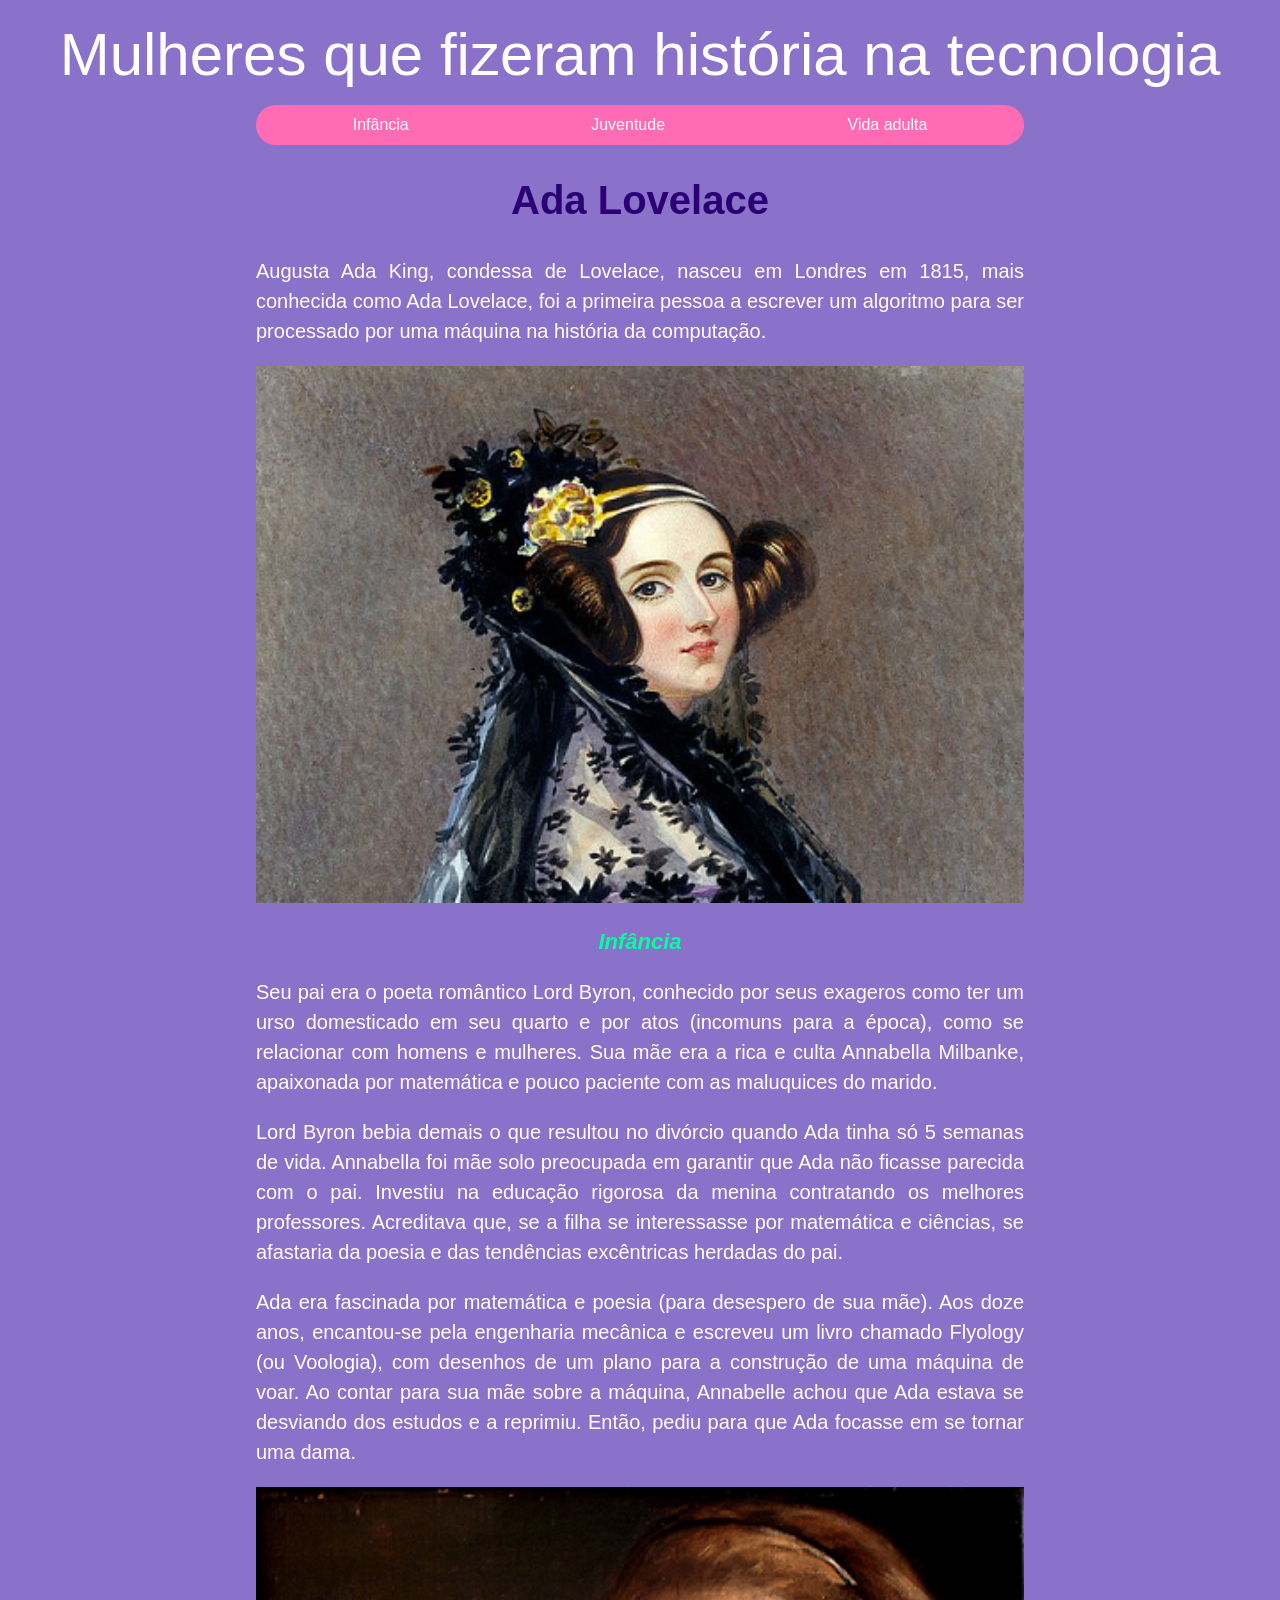
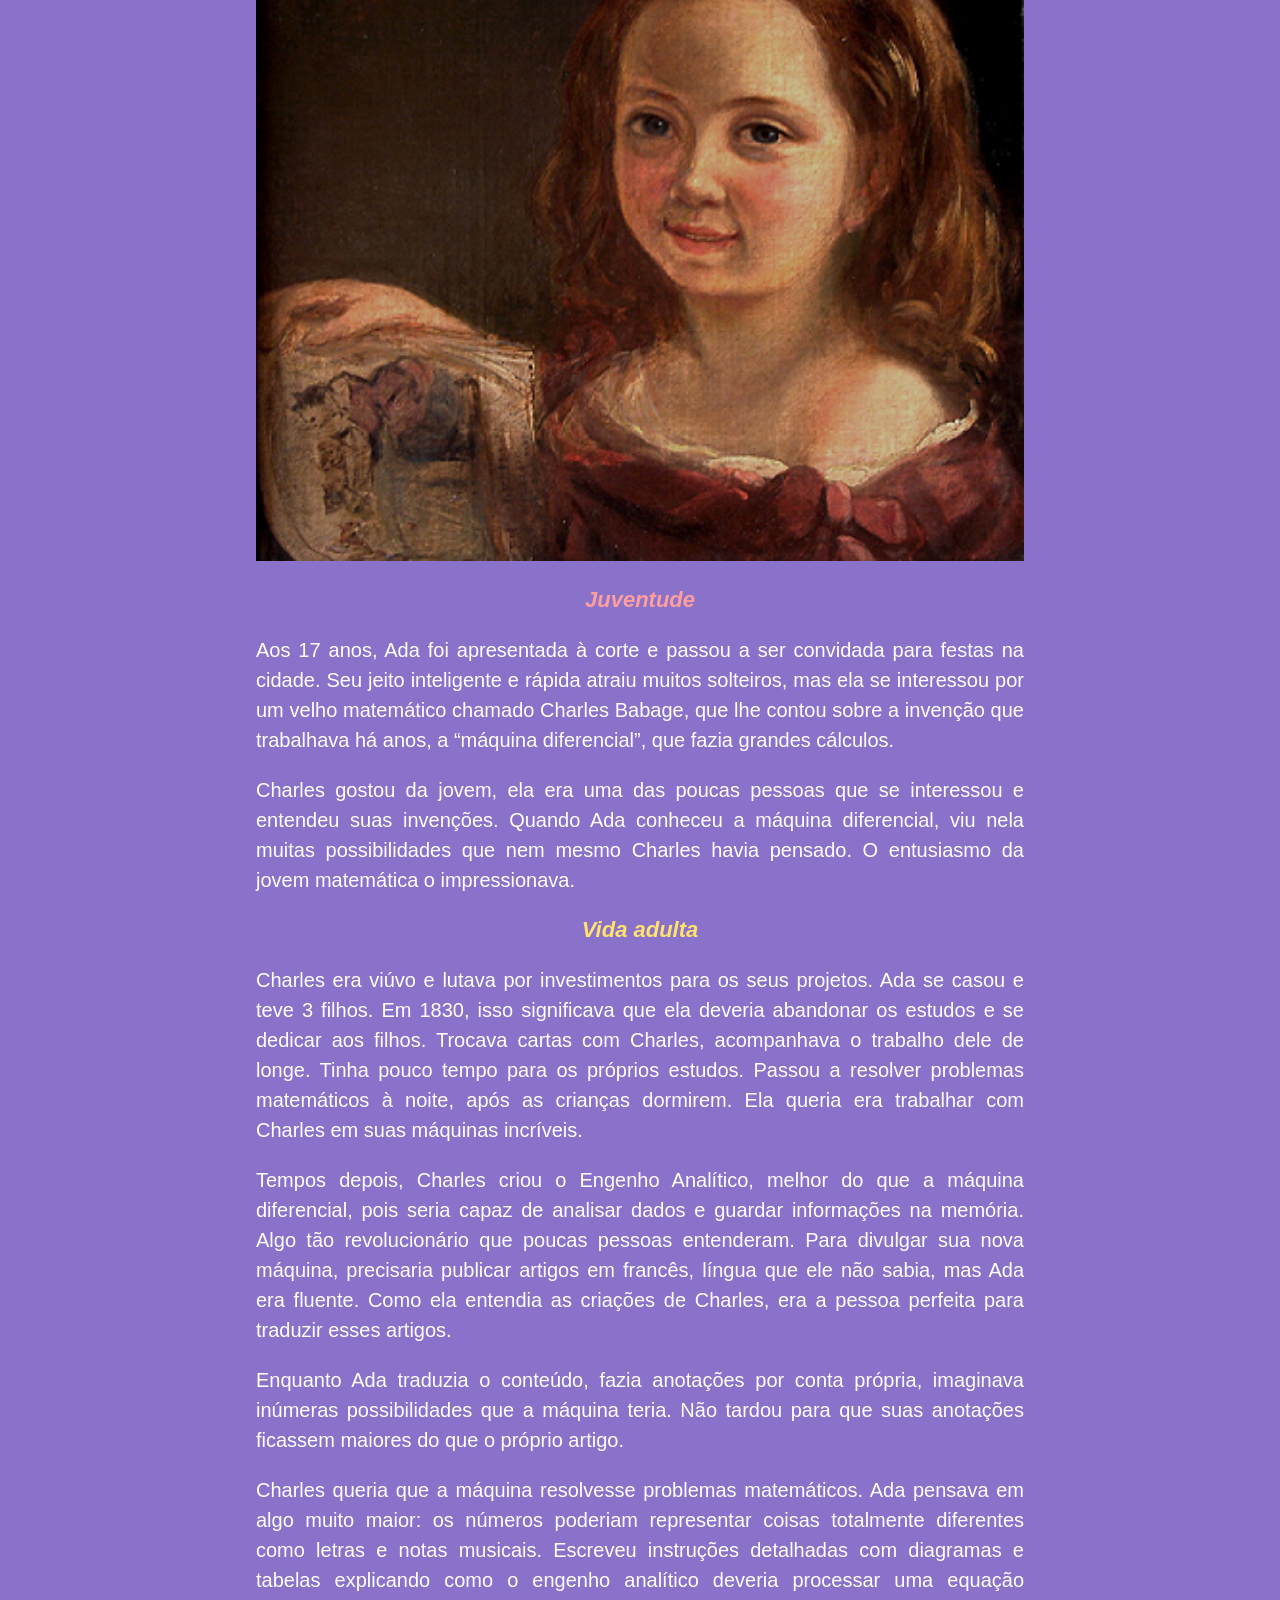
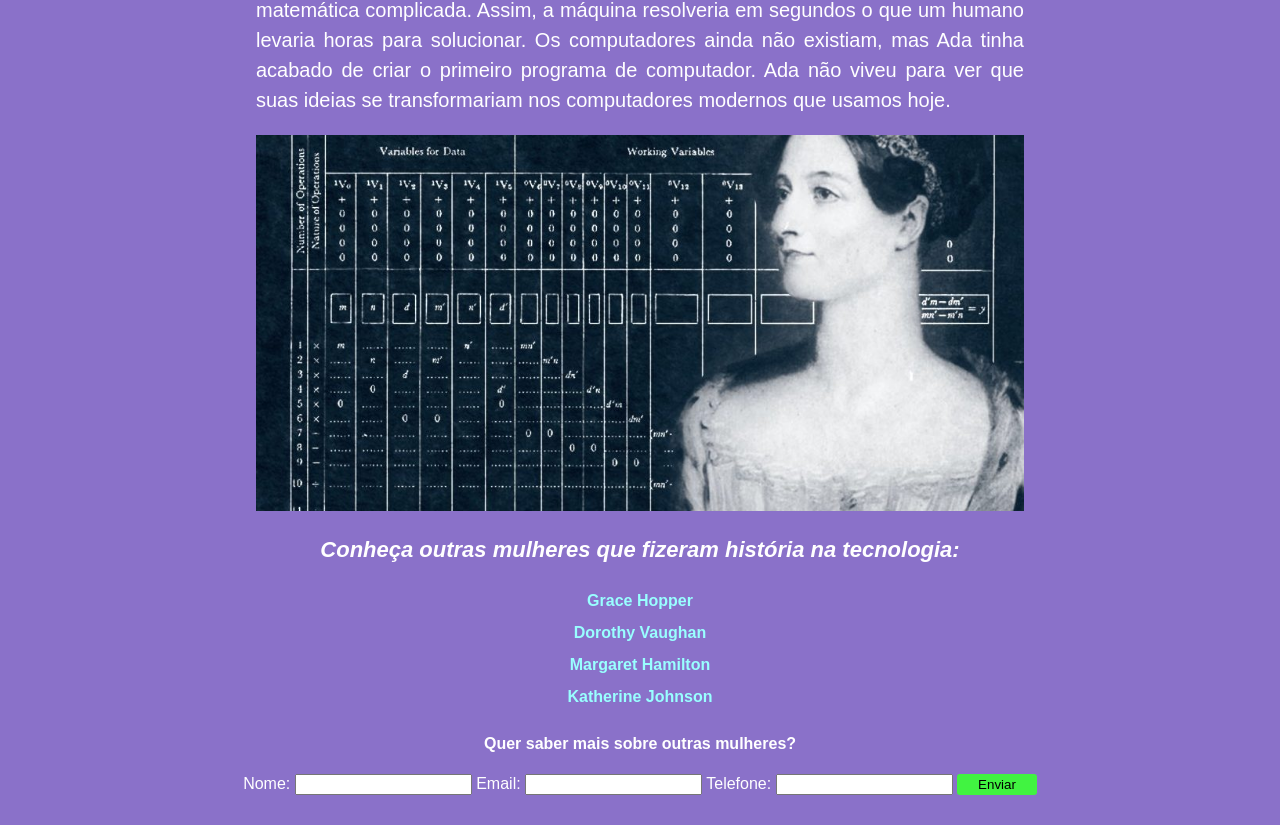
<file: index.html>
<!DOCTYPE html>
  <html>
    <head> 
       <title> Ada Lovelace</title>
       <link href = "css/style.css" rel="stylesheet">
        <link rel="apple-touch-icon" sizes="180x180" href="img/g">
        <link rel="icon" type="image/png" sizes="32x32" href="img/">
        <link rel="icon" type="image/png" sizes="16x16" href="img/favicon-16x16.png">
        <link rel="manifest" href="img/site.webmanifest">      
    </head> 
    <body>
      <h1>Mulheres que fizeram história na tecnologia</h1>
      <nav class="principal">
        <ul>
          <li>
          <a  href="#infancia">Infância</a>
          </li>

         <li>
          <a  href="#juventude">Juventude</a>
        </li>

         <li>
          <a href="#vida-adulta">Vida adulta</a>
        </li>
        </ul>
      </nav>
      
      <section>
          
              <h2>Ada Lovelace</h2>
              
              <p>Augusta Ada King, condessa de Lovelace, nasceu em Londres em 1815, mais conhecida como Ada Lovelace, foi a primeira pessoa a escrever um algoritmo              para ser processado por uma máquina na história da computação.</p>       
              
              <img src="img/adaPintura.png" alt="Imagem que mostra uma pintura colorida de Ada.">
              
                <section id="infancia">  
                  <h3 class="titulo-verde">Infância</h3> 
                  
                  <p>Seu pai era o poeta romântico Lord Byron, conhecido por seus exageros como ter um urso domesticado em seu quarto e por atos (incomuns para a época), como se           relacionar com homens e mulheres. Sua mãe era a rica e culta Annabella                  Milbanke, apaixonada por matemática e pouco paciente com as maluquices do               marido.</p> 
                  
                  <p>Lord Byron bebia demais o que resultou no divórcio quando Ada tinha só 5 semanas de vida. Annabella foi mãe solo preocupada em garantir que Ada não              ficasse parecida com o pai. Investiu na educação rigorosa da menina                     contratando os melhores professores. Acreditava que, se a filha se                      interessasse por matemática e ciências, se afastaria da poesia e das                    tendências excêntricas herdadas do pai.</p> 
                  
                  <p>Ada era fascinada por matemática e poesia (para desespero de sua mãe). Aos doze anos, encantou-se pela engenharia mecânica e escreveu um livro chamado             Flyology (ou Voologia), com desenhos de um plano para a construção de uma               máquina de voar. Ao contar para sua mãe sobre a máquina, Annabelle achou que            Ada estava se desviando dos estudos e a reprimiu. Então, pediu para que Ada             focasse em se tornar uma dama.</p>  
            
                  <img src="img/adaCrianca.png" alt="Pintura de Ada criança segurando um desenho">
                </section>
      
              <section id="juventude">
                <h3 class="titulo-vermelho">Juventude</h3>  
                
                <p>Aos 17 anos, Ada foi apresentada à corte e passou a ser convidada para festas na cidade. Seu jeito inteligente e rápida atraiu muitos solteiros, mas ela se           interessou por um velho matemático chamado Charles Babage, que lhe contou               sobre a invenção que trabalhava há anos, a “máquina diferencial”, que fazia             grandes cálculos.</p>
                
                <p>Charles gostou da jovem, ela era uma das poucas pessoas que se interessou e entendeu suas invenções. Quando Ada conheceu a máquina diferencial, viu nela            muitas possibilidades que nem mesmo Charles havia pensado. O entusiasmo da              jovem matemática o impressionava.</p>
              </section>
              <section id="vida-adulta">
              <h3 class="titulo-amarelo">Vida adulta</h3>
              
              <p>Charles era viúvo e lutava por investimentos para os seus projetos. Ada se casou e teve 3 filhos. Em 1830, isso significava que ela deveria abandonar os           estudos e se dedicar aos filhos. Trocava cartas com Charles, acompanhava o              trabalho dele de longe. Tinha pouco tempo para os próprios estudos. Passou a            resolver problemas matemáticos à noite, após as crianças dormirem. Ela queria           era trabalhar com Charles em suas máquinas incríveis.</p>
              
              <p>Tempos depois, Charles criou o Engenho Analítico, melhor do que a máquina diferencial, pois seria capaz de analisar dados e guardar informações na                memória. Algo tão revolucionário que poucas pessoas entenderam. Para divulgar           sua nova máquina, precisaria publicar artigos em francês, língua que ele não            sabia, mas Ada era fluente. Como ela entendia as criações de Charles, era a             pessoa perfeita para traduzir esses artigos.</p>     
              
              <p>Enquanto Ada traduzia o conteúdo, fazia anotações por conta própria, imaginava inúmeras possibilidades que a máquina teria. Não tardou para que suas                   anotações ficassem maiores do que o próprio artigo.</p>  
              
              <p>Charles queria que a máquina resolvesse problemas matemáticos. Ada pensava em algo muito maior: os números poderiam representar coisas totalmente diferentes          como letras e notas musicais. Escreveu instruções detalhadas com diagramas e            tabelas explicando como o engenho analítico deveria processar uma equação               matemática complicada. Assim, a máquina resolveria em segundos o que um humano          levaria horas para solucionar. Os computadores ainda não existiam, mas Ada              tinha acabado de criar o primeiro programa de computador. Ada não viveu para            ver que suas ideias se transformariam nos computadores modernos que usamos              hoje.</p>
             
              <img src="img/adaTabela.png" alt="Pintura de Ada jovem ao lado de uma tabela com algoritmos.">
              </h3>
              </section>  
        </section>   
      
      <h3>Conheça outras mulheres que fizeram história na tecnologia:</h3>
      
      <nav>
        <ul>
        <li>
        <a href="https://pt.wikipedia.org/wiki/Grace_Hopper" target="_blank"> Grace Hopper </a>
        </li>
        <li>
        <a href="https://pt.wikipedia.org/wiki/Dorothy_Vaughan" target="_blank">Dorothy Vaughan </a>
        </li>
        <li> 
         <a href="https://pt.wikipedia.org/wiki/Margaret_Hamilton_(cientista_da_computa%C3%A7%C3%A3o)" target="_blank">Margaret Hamilton</a>
        </li>
        <li>
        <a href="https://pt.wikipedia.org/wiki/Katherine_Johnson" target="_blank" >Katherine Johnson </a>
        </li>
        </ul>
      </nav>
      <h4> Quer saber mais sobre outras mulheres?</h4>
      <form>        
        <label for="nome">Nome:</label>
        <input id="nome" type="text">
        <label for="email">Email:</label>
        <input id="email" type="email">
        <label for="telefone">Telefone:</label>
        <input id="telefone" type="number">
        <button id="botaoEnviar">Enviar</button>         
      </form>      
     <script type="text/javascript" src="js/script.js"></script>
    </body>    
  </html>
</file>
<file: css/style.css>
body{
  text-align:center;
  font-family:Open Sans,sans-serif;
  background-color: #8A71C9;
  color: #ffffff;
  margin: 20px 0px 30px 0px;  
  }

h1{
  text-align:center;
  font-size: 60px;
  font-weight: 300;
  margin:0px 10px 0px 10px;  
  }
  
h2{
  color: #2A0074;
  font-size: 40px;  
  }

.titulo-verde{
    color: #04ff9f;
  }

.titulo-vermelho{
    color: #FF9E9E;    
  }

.titulo-amarelo{
    color:  #ffe36d;    
  }

section{    
    width: 60%;
    margin: 0 auto;    
  }

section section{
    width:100%    
  }

h3{
  font-size:22px;
  font-style: italic;  
  }

p{
  font-size: 20px;
  line-height: 1.5;
  text-align: justify;
  word-spacing: normal;
  }

img{
    width: 100%;
  }

ul{
  list-style-type: none;
  line-height:2;
  padding-left:0;
  }

a{
  text-decoration:none;
  color: #99ffff;
  font-weight: 700; 
  }

ul li a:link, ul li a:visited, ul li a:active{
  text-decoration:none;
  color: #99ffff;
  font-weight: 700;  
  }

ul li a:hover{
  font-size:120%;
  font-weight: 1000;
  text-decoration: underline;
  }

.principal{
    background: #ff6cb5;
    height: 40px;
    max-width: 60%;
    margin: 0% auto;
    border-radius: 50px;    
  }

.principal ul li a{
      color: #FFF;
      text-decoration:underline;
      font-weight: normal;     
  }

.principal ul li:link, .principal ul li:visited, .principal ul li:active {
	  background: #ff6cb5;
    height: 50px;
    max-width: 60%;
    margin: 0% auto;
    border-radius: 30px    
  }

.principal ul li:hover{
  background: #fff;
    height: 40px;
    max-width: 80%;
    margin: 0% auto;
    border-radius: 30px   
  }  

.principal ul li a:link, .principal ul li a:visited, .principal ul li a:active {
	text-decoration: none;
  
	}
.principal ul li a:hover {
  text-decoration: underline;    
	color: #ff6cb5;
	font-size:100%;
  font-weight: 1000;
	}
  
.principal li{
      display: inline-block;
      line-height:2.5;
      margin: 0 89px;    
  }

button{
  background-color: #41f341;
  border: 1px solid transparent;
  padding: 2px 20px;
  border-radius: 3px;
}
</file>
